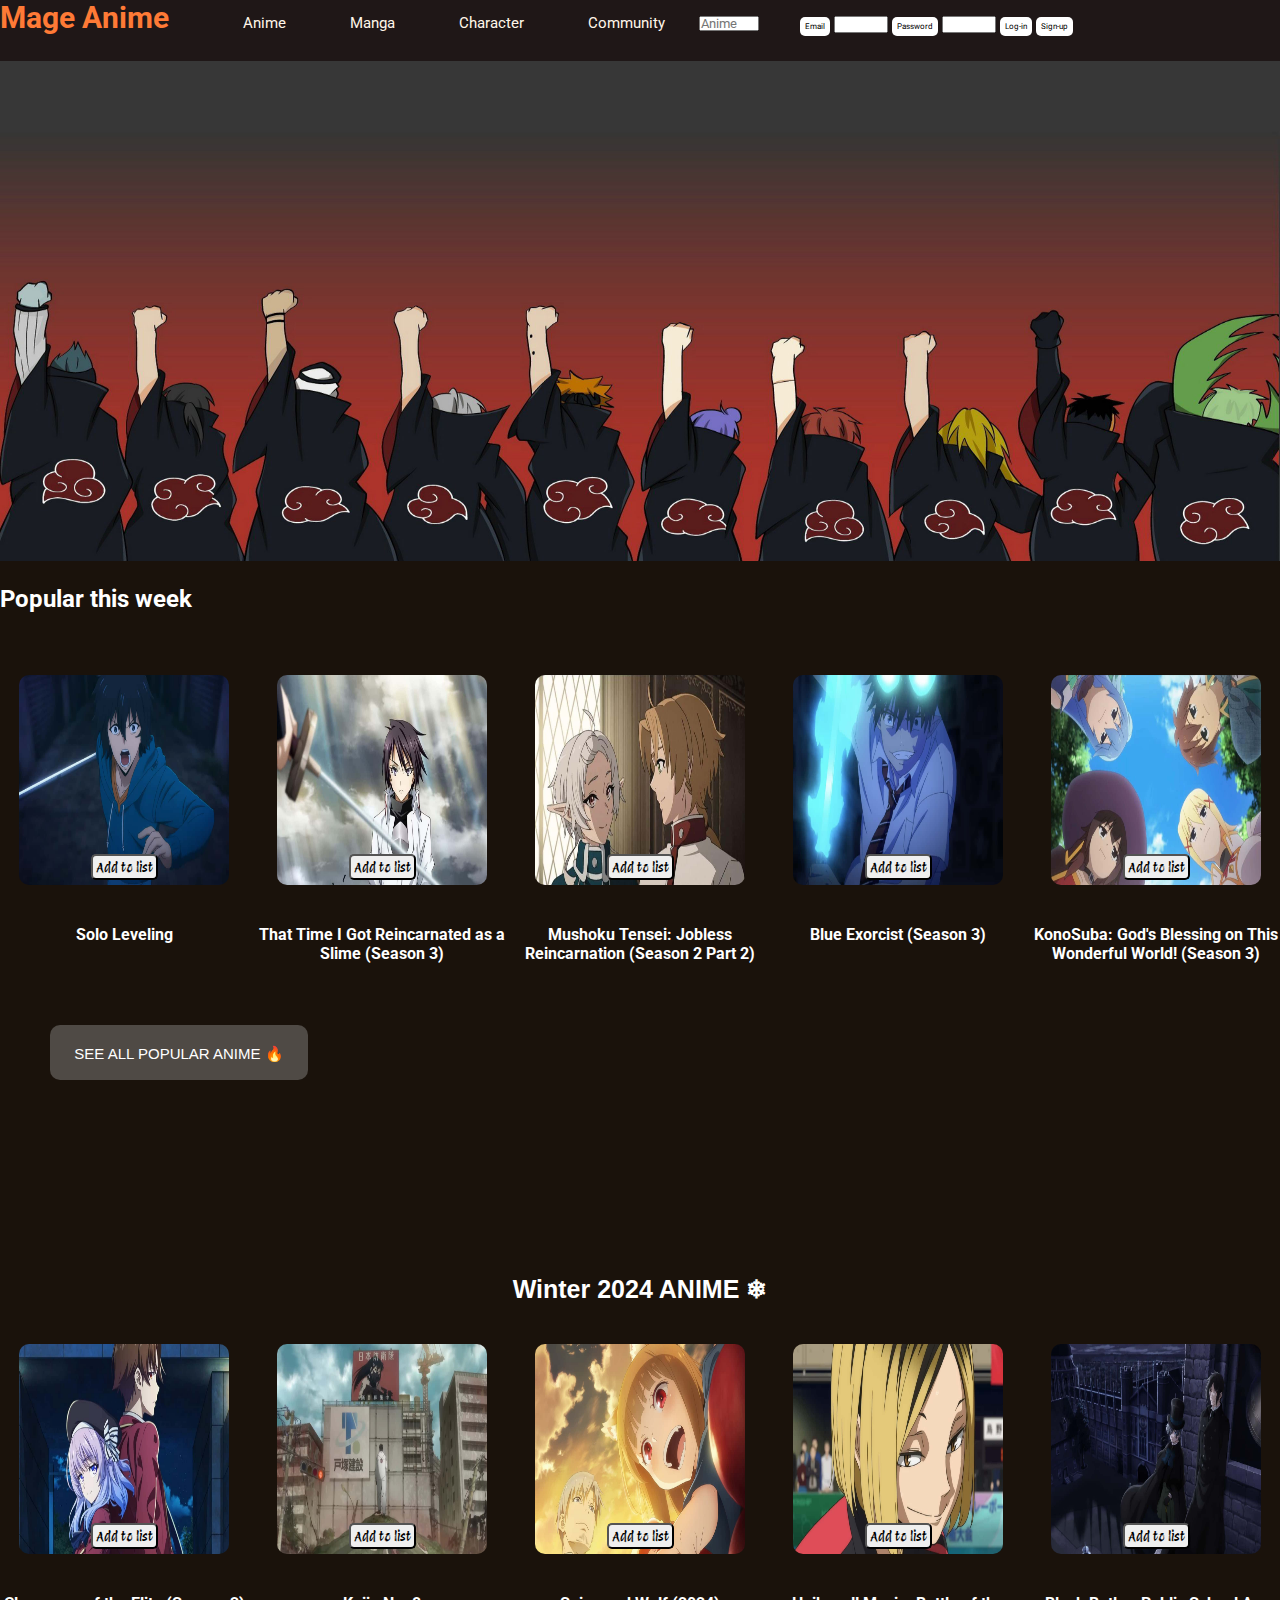
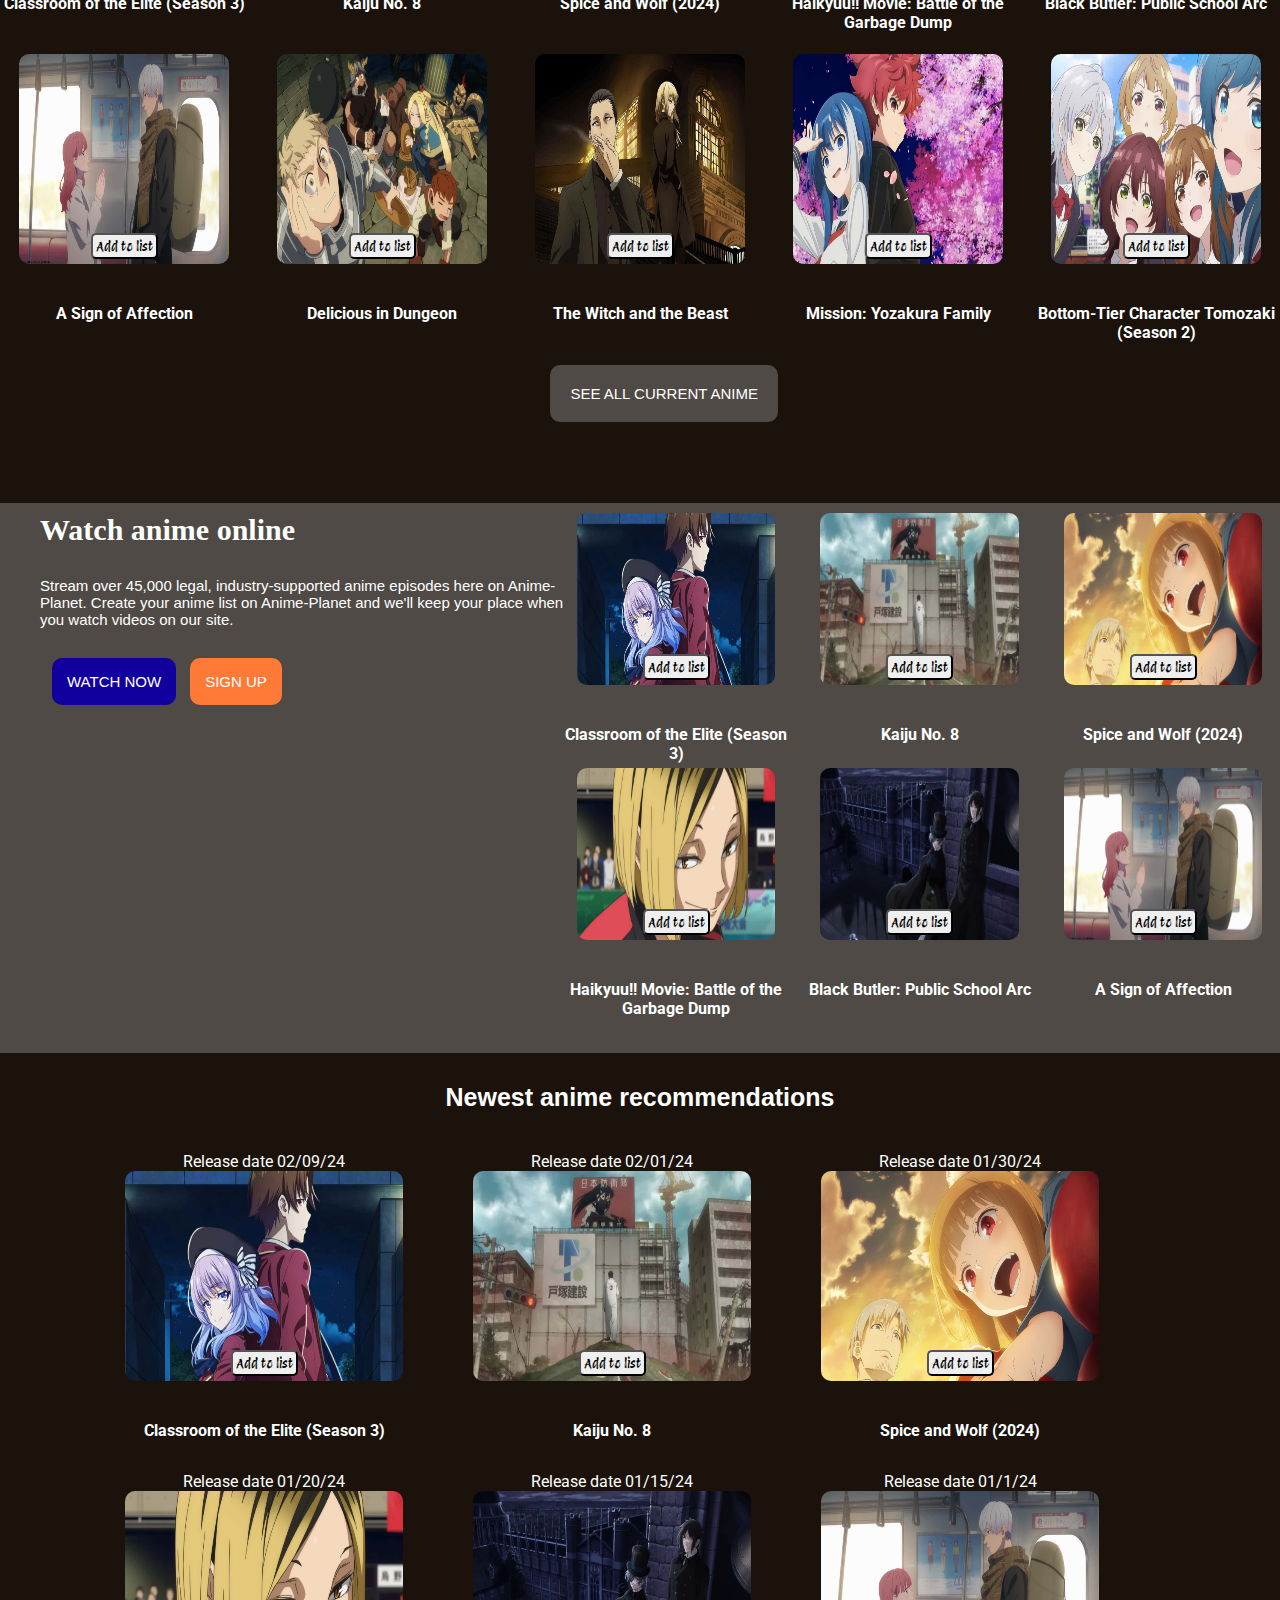
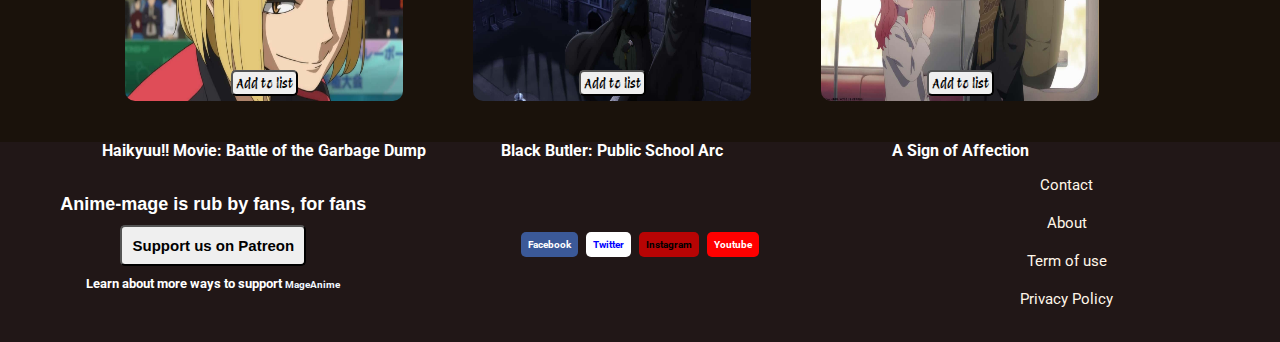
<file: anime.html>
<!DOCTYPE html>
<html lang="en">
<head>
    <meta charset="UTF-8">
    <meta name="viewport" content="width=device-width, initial-scale=1.0">
    <title>mageanime</title>
    <link rel="stylesheet" href="./css folder/anime.css">
    <script src="./index.js"></script>
</head>
<link rel="preconnect" href="https://fonts.googleapis.com">
<link rel="preconnect" href="https://fonts.gstatic.com" crossorigin>
<link href="https://fonts.googleapis.com/css2?family=Roboto:wght@300&display=swap" rel="stylesheet">
<link rel="preconnect" href="https://fonts.googleapis.com">
<link rel="preconnect" href="https://fonts.gstatic.com" crossorigin>
<link href="https://fonts.googleapis.com/css2?family=Protest+Revolution&display=swap" rel="stylesheet">
<body>
<header>


    <ul>
        <li><h1>Mage Anime</h1></li>
    <li>
        <a href="http://127.0.0.1:3000/anime.html">Anime</a>
        <ul class="dropdown">
            <li><a href="">Anime season chart</a></li>
            <li><a href="">Watch Online</a></li>
            <li><a href="">Browse all</a></li>
            <li><a href="">Top-Anime</a></li>
        </ul>
    </li>
    
    <li>
        <a href="">Manga</a>
        <ul class="dropdown">
            <li><a href="">Read manga</a></li>
            <li><a href="">Mangga recomended</a></li>
            <li><a href="">Browse all manga</a></li>
            <li><a href="">Brows all anime</a></li>
            <li><a href="">Webtoon Database</a></li>
            <li><a href="">Lightnovel database</a></li>
            <li><a href="">Top-manga list</a></li>
        </ul>
    </li>

    <li>
        <a href="">Character</a>
        <ul class="dropdown">
            <li><a href="">Top Loved Character</a></li>
            <li><a href="">Top Loved Character</a></li>
            <li><a href="">Browse all Character</a></li>
        </ul>
    </li>

    <li>
        <a href="">Community</a>
        <ul class="dropdown">
            <li><a href="">Anime review</a></li>
            <li><a href="">Mangga review</a></li>
            <li><a href="">Custom list</a></li>
            <li><a href="">Challenge</a></li>
            <li><a href="">Site news</a></li>
            <li><a href="">Discord Chart</a></li>
        </ul>
    </li>

    <li>
        <input type="search" placeholder="Anime">
        <ul class="dropdown">
            <li><a href="">Anime review</a></li>
            <li><a href="">Mangga review</a></li>
            <li><a href="">Custom list</a></li>
            <li><a href="">Challenge</a></li>
            <li><a href="">Site news</a></li>
            <li><a href="">Discord Chart</a></li>
        </ul>
    </li>


        <form action="/login" method="POST" class="btn-log">
            <label for="Email">Email</label>
            <input type="text" name="email" required>
            <label for="password">Password</label>
            <input type="text" name="password" required>
            <label for="log-in">Log-in</label>
            <label for="Sign-up">Sign-up</label>
        </form>
</ul>
</header>

<img src="./anime images/akatsuki.jpg" alt="akatsuki" class="middle-img" height="500px" width="100%">


<div class="middle-container">
<h2>Popular this week</h2>
</div>

<div class="cardfirst">
    <li><img src="./images/solo-leveling-u-337281059.jpg" alt="solo-level"class="anime-picture" style="width: 85%" height="70%">
        <button>Add to list</button>
        <h4><a href="">Solo Leveling</a></h4>
    </li>
    <li><img src="./images/that-time-i-got-reincarnated-as-a-slime-.jpg" alt="slime" class="anime-picture" style="width: 85%" height="70%">
        <button>Add to list</button>
        <h4><a href="">That Time I Got Reincarnated as a Slime (Season 3)</a></h4>
    </li>   
    <li><img src="./images/mushoku-tensei-jobless-reincarnation-.jpg" alt="Jobless Reincarnation" class="anime-picture" style="width: 85%" height="70%">
        <button>Add to list</button>
        <h4><a href="">Mushoku Tensei: Jobless Reincarnation (Season 2 Part 2)</a></h4>
    </li>
    <li><img src="./images/ao-no-exorcist-.jpg" alt="Blue Exorcist" class="anime-picture" style="width: 85%" height="70%">
        <button>Add to list</button>
        <h4><a href="">Blue Exorcist (Season 3)</a></h4>
    </li>
    <li><img src="./images/konosuba-u.jpg" alt="" class="anime-picture" style="width: 85%" height="70%">
        <button>Add to list</button>
        <h4><a href="">KonoSuba: God's Blessing on This Wonderful World! (Season 3)</a></h4>
    </li>

    <a href="http://" class="Popular-anime">SEE ALL POPULAR ANIME 🔥</a>
</div>

    <h3 class="winter-list">Winter 2024 ANIME ❄</h3>

<div class="card">
    <li><img src="./images/classroom-of-the-elite-.jpg" alt="clashroom" class="anime-picture" style="width: 85%" height="70%">
        <button>Add to list</button>
        <h4><a href="">Classroom of the Elite (Season 3)</a></h4>
    </li>
    <li><img src="./images/kaiju no.8.jpg" alt="kaiju" class="anime-picture" style="width: 85%" height="70%">
        <button>Add to list</button>
        <h4><a href="">Kaiju No. 8</a></h4>
    </li>
    <li><img src="./images/spice and wolf 2024.jpg" alt="spice and wolf" class="anime-picture" style="width: 85%" height="70%">
        <button>Add to list</button>
        <h4><a href="">Spice and Wolf (2024)</a></h4>
    </li>
    <li><img src="./images/haikyuu!! movie.jpg" alt="haikyuu" class="anime-picture" style="width: 85%" height="70%">
        <button>Add to list</button>
        <h4><a href="">Haikyuu!! Movie: Battle of the Garbage Dump</a></h4>
    </li>
    <li><img src="./images/black butler public school arc.jpg" alt="black butler" class="anime-picture" style="width: 85%" height="70%">
        <button>Add to list</button>
        <h4><a href="">Black Butler: Public School Arc</a></h4>
    </li>
    <li><img src="./images/a-sign-of-affection-.jpg" alt="a-sign-of-affection-" class="anime-picture" style="width: 85%" height="70%">
        <button>Add to list</button>
        <h4><a href="">A Sign of Affection</a></h4>
    </li>
    <li><img src="./images/delicious-in-dungeon.jpg" alt="delicious-in-dungeon" class="anime-picture" style="width: 85%" height="70%">
        <button>Add to list</button>
        <h4><a href="">Delicious in Dungeon</a></h4>
    </li>
    <li><img src="./images/the-witch-and-the-beast-u-.jpg" alt="the the-witch-and-the-beast-u-" class="anime-picture" style="width: 85%" height="70%">
        <button>Add to list</button>
        <h4><a href="">The Witch and the Beast</a></h4>
    </li>
    <li><img src="./images/yuzakura Family.jpg" alt="yuzakrura" class="anime-picture" style="width: 85%" height="70%">
        <button>Add to list</button>
        <h4><a href="">Mission: Yozakura Family</a></h4>
    </li>
    <li><img src="./images/bottom-tier-character-tomozaki-.jpg" alt="tomozaki" class="anime-picture" style="width: 85%" height="70%">
        <button>Add to list</button>
        <h4><a href="">Bottom-Tier Character Tomozaki (Season 2)</a></h4>
    </li>
</div>

<a href="http://" class="current-anime">SEE ALL CURRENT ANIME </a>


<div class="fourt-container">
    <div class="details">
    <h3>Watch anime online</h3>
    <p>Stream over 45,000 legal, industry-supported anime episodes here on Anime-Planet. Create your anime list on Anime-Planet and we'll keep your place when you watch videos on our site.</p>
    
    <div class="button-select">
        <a href="#" class="blue-select">WATCH NOW</a>
        <a href="#" class="orange-select">SIGN UP</a>
    </div>    
</div>


    <div class="card">
        <li><img src="./images/classroom-of-the-elite-.jpg" alt="clashroom" class="anime-picture" style="width: 85%" height="70%">
            <button>Add to list</button>
            <h4><a href="">Classroom of the Elite (Season 3)</a></h4>
        </li>
        <li><img src="./images/kaiju no.8.jpg" alt="kaiju" class="anime-picture" style="width: 85%" height="70%">
            <button>Add to list</button>
            <h4><a href="">Kaiju No. 8</a></h4>
        </li>
        <li><img src="./images/spice and wolf 2024.jpg" alt="spice and wolf" class="anime-picture" style="width: 85%" height="70%">
            <button>Add to list</button>
            <h4><a href="">Spice and Wolf (2024)</a></h4>
        </li>
        <li><img src="./images/haikyuu!! movie.jpg" alt="haikyuu" class="anime-picture" style="width: 85%" height="70%">
            <button>Add to list</button>
            <h4><a href="">Haikyuu!! Movie: Battle of the Garbage Dump</a></h4>
        </li>
        <li><img src="./images/black butler public school arc.jpg" alt="black butler" class="anime-picture" style="width: 85%" height="70%">
            <button>Add to list</button>
            <h4><a href="">Black Butler: Public School Arc</a></h4>
        </li>
        <li><img src="./images/a-sign-of-affection-.jpg" alt="a-sign-of-affection-" class="anime-picture" style="width: 85%" height="70%">
            <button>Add to list</button>
            <h4><a href="">A Sign of Affection</a></h4>
        </li>
       
    </div>
</div>


<h3 class="new-list">Newest anime recommendations</h3>

<div class="newanime">
<div class="card">
        <li>
            <p>Release date 02/09/24</p>
            <img src="./images/classroom-of-the-elite-.jpg" alt="clashroom" class="anime-picture" style="width: 85%" height="70%">
            <button>Add to list</button>
            <h4><a href="">Classroom of the Elite (Season 3)</a></h4>
        </li>
        
        <li>
            <p>Release date 02/01/24</p>
            <img src="./images/kaiju no.8.jpg" alt="kaiju" class="anime-picture" style="width: 85%" height="70%">
            <button>Add to list</button>
            <h4><a href="">Kaiju No. 8</a></h4>
        </li>
        <li>
            <p>Release date 01/30/24</p>
            <img src="./images/spice and wolf 2024.jpg" alt="spice and wolf" class="anime-picture" style="width: 85%" height="70%">
            <button>Add to list</button>
            <h4><a href="">Spice and Wolf (2024)</a></h4>
        </li>
        <li>
            <p>Release date 01/20/24</p>
            <img src="./images/haikyuu!! movie.jpg" alt="haikyuu" class="anime-picture" style="width: 85%" height="70%">
            <button>Add to list</button>
            <h4><a href="">Haikyuu!! Movie: Battle of the Garbage Dump</a></h4>
        </li>
        <li>
            <p>Release date 01/15/24</p>
            <img src="./images/black butler public school arc.jpg" alt="black butler" class="anime-picture" style="width: 85%" height="70%">
            <button>Add to list</button>
            <h4><a href="">Black Butler: Public School Arc</a></h4>
        </li>
        <li>
            <p>Release date 01/1/24</p>
            <img src="./images/a-sign-of-affection-.jpg" alt="a-sign-of-affection-" class="anime-picture" style="width: 85%" height="70%">
            <button>Add to list</button>
            <h4><a href="">A Sign of Affection</a></h4>
        </li>
    </div>
</div>

<footer>
<div class="Magefooter">
    <h4>Anime-mage is rub by fans, for fans</h4>
        <button>Support us on Patreon</button>
        <h5>Learn about more ways to support <a href="http://127.0.0.1:3000/index.html">MageAnime</a></h5>
    </div>

    <div class="social-media">
        <a href="#" class="fa fa-facebook">Facebook</a>
        <a href="#" class="fa fa-Twitter">Twitter</a>
        <a href="#" class="fa fa-Instagram">Instagram</a>
        <a href="#" class="fa fa-Youtube">Youtube</a>
    </div>

<ul class="contact-us">
    <li><a href="">Contact</a></li>
    <li><a href="">About</a></li>
    <li><a href="">Term of use</a></li>
    <li><a href="">Privacy Policy</a></li>
</ul>
</footer>
</div>

<script src="https://ajax.googleapis.com/ajax/libs/jquery/3.7.1/jquery.min.js"></script>
<script src="./index.js"></script>
</body>
</html>
</file>
<file: css folder/anime.css>
body {
    background-color: #1A120B;
}
h1 {
    padding-right: 40px;
    color: #FE7A36;
    font-family: 'Roboto', sans-serif;
}
 
* {
    padding: 0;
    margin: 0;
    font-family: 'Roboto', sans-serif;
}   

.Popular-anime {
  position: relative;
  border-radius: 10px;
  padding: 5px;
  padding-top: 20px;
  margin: 0;
  height: 30px;
  width: 100%;
  text-decoration: none;
  list-style: none;
  color: white;
  font-family: sans-serif;
  font-size: 15px;
  background: #4F4A45;
  left: 50px;
  top: 50px;

}

.Popular-anime:hover {
 background-color: #6C5F5B;
}

.current-anime {
  position: relative;
  border-radius: 10px;
  padding: 20px;
  height: 30px;
  width: 100%;
  text-decoration: none;
  list-style: none;
  color: white;
  font-family: sans-serif;
  font-size: 15px;
  background: #4F4A45;
  top: -100px;
  left: 43%;

}

.current-anime:hover {
 background-color: #6C5F5B;
}


.winter-list {
  position: relative;
  text-align: center;
  font-size: 25px;
  font-weight: bold;
  font-family: 'Franklin Gothic Medium', 'Arial Narrow', Arial, sans-serif;
  margin-bottom: 30px;
  color: white;
}


.cardfirst {
  display: grid;
  grid-template-columns: repeat(5, 1fr);
  grid-template-rows: repeat(2, 300px);
  gap: 10px;
  text-align: center;
  color: white;
  text-decoration: none;
  list-style: none;
  
}

.cardfirst li h4 a {
  text-decoration: none;
  color: white;
}


.cardfirst li h4 a:hover {
  color: #FE7A36;
  

}

.cardfirst li button {
  position: relative;
  top: -45px;
  padding: 3px;
  font-family: 'Protest Revolution', sans-serif;
  border-radius: 5px;
  transition: .7s;
  
  

}

.cardfirst li button:hover {
  background-color: #192655;
  color:#F3F8FF;
  box-shadow: 1px 2px 3px  black;
  transform: translate(-4px,-4px);
  

}



ul {
    list-style: none;
    background-color: #1F1717;
}


ul li {
    display: inline-block;
    position: relative;
    font-size: 15px;

}

ul li a {
    display: block;
    padding: 10px 30px;
    color: #FFF6E9;
    text-decoration: none;
    text-align: center;
}

.dropdown li a{
    position: relative;
   font-size: 12px;
   width: 100%;
   font-weight: bold;
   color:#EEEDED;
   font-weight: bold;
   right: 25px;
}

.dropdown li a:hover {
    font-weight: bold;
    font-size: 15px;
    color: #FE7A36;
    width: 100%;
}

ul li ul.dropdown {
width: 100%;
background-color: transparent;
position: absolute;
z-index: 1; 
display: none;
}

ul li:hover ul.dropdown {
    display: block; 
}

.btn-log label {
    position: relative;
    color: black;
    background: white;
    font-size: 8px;
    top: -28px;
    left: 800px;
    padding: 5px; 
    border-radius: 5px;  
    transition: .5s;      
}

.btn-log label:hover {
    color: white;
    background: #FE7A36;  
    font-size: 12px; 
    
}

.middle-container {
    height: 100px;
    width: 100%;
    
}

.btn-log input {
  position: relative;
  width: 50px;
  top: -28px;
  left: 800px; 
  font-weight: bold;
  height: 13px;
}

input {
  width: 60px;
  height: 15px;
}

input:hover {
  width: 100px;
  transition: all 1s ease-out;
  

}

.middle-container, h2, p {
    color: white;
    position: relative;
    padding: 0px;
    top: 10px;
}

.selector ul li {
    background-color:transparent;
    transition: .5s;
    font-family: sans-serif;
    border-radius: 5px;
}

.selector ul li:hover {
    background-color: #192655;
    font-size: 1rem;
    box-shadow: 2px 2px #F3F8FF;
}

.card {
    display: grid;
    grid-template-columns: repeat(5, 1fr);
    grid-template-rows: repeat(3, 300px);
    gap: 10px;
    text-align: center;
    color: white;
    text-decoration: none;
    list-style: none;
    height: 750px;
    
}

.card li h4 a {
    text-decoration: none;
    color: white;
}


.card li h4 a:hover {
    color: #FE7A36;
    

}

.card li button {
    position: relative;
    top: -45px;
    padding: 3px;
    font-family: 'Protest Revolution', sans-serif;
    border-radius: 5px;
    transition: .7s;
    
    

}

.card li button:hover {
    background-color: #192655;
    color:#F3F8FF;
    box-shadow: 1px 2px 3px  black;
    transform: translate(-4px,-4px);
}


.anime-picture {
    border-radius: 20px;
    background: transparent;
    padding: 10px;
}


.fourt-container {
display: flex;
gap: 20px;
background-color: #4F4A45;
}

.fourt-container .card {
display: grid;
grid-template-columns: repeat(3,.7fr);
grid-template-rows: repeat(2,1fr);
padding-bottom: 50px;
height: 500px;
}


.fourt-container .details h3 {
  position: relative;
  color: white;
  font-family: 'Times New Roman', Times, serif;
  padding-bottom: 30px;
  font-size: 30px;
  left: 40px;
  top: 10px;
}

.fourt-container .details p {
  position: relative;
  color: white;
  font-family: sans-serif;
  padding-bottom: 40px;
  font-size: 15px;
  left: 40px;
  top: 10px;
}


.fourt-container .details .button-select{
    position: relative; 
    padding: 10px;
    font-size: 15px;
    width: 100%;
    text-decoration: none;
    list-style: none;
    margin: 5px 2px;
    left: 40px;
}

.fourt-container .details .button-select .blue-select {
  color: white;
  text-decoration: none;
  background-color: #11009E;
  padding: 15px;
  margin-right: 10px;
  border-radius: 10px;
  font-family: Arial, Helvetica, sans-serif;
}

.fourt-container .details .button-select .blue-select:hover {
  color: #11009E;
  background-color: white;
  font-weight: bold;
}

.fourt-container .details .button-select .orange-select {
  color: white;
  font-family: Arial, Helvetica, sans-serif;
  text-decoration: none;
  background-color: #FE7A36;
  padding: 15px;
  margin-right: 10px;
  border-radius: 10px;
}

.fourt-container .details .button-select .orange-select:hover {
  color: #FE7A36;
  background-color: white;
  font-weight: bold;
}


.Magefooter h4 {
  padding-bottom: 10px;
  color: white;
  font-family: sans-serif;
  font-size: 18px;
  width: 100%;
  margin-bottom: -100 px;
}

.new-list {
  position: relative;
  text-align: center;
  font-size: 25px;
  font-weight: bold;
  font-family: 'Franklin Gothic Medium', 'Arial Narrow', Arial, sans-serif;
  margin-bottom: 30px;
  margin-top: 30px;
  color: white;
}

.newanime .card {
  display: grid;
  position: relative;
  grid-template-columns: repeat(3,1fr); 
  width: 80%;
  gap: 20px;
  height: 600px;
  left: 100px;

}

.Magefooter {
    color: wheat;
}

.fa {
    padding: 7px;
    font-size: 10px;
    width: 100%;
    text-align: center;
    text-decoration: none;
    margin: 5px 2px;
  }

  .fa-facebook {
    background: #3B5998;
    color: white;
    font-size: 10px;
    font-weight: bold;
    border-radius: 5px;
  }

  .fa-Twitter {
    background-color: white;
    color: blue;
    font-size: 10px;
    font-weight: bold;
    border-radius: 5px;
  }

  .fa-Instagram {
    background-color: #B70404;
    color: black;
    font-size: 10px;
    font-weight: bold;
    border-radius: 5px;
  }

  .fa-Youtube {
    background-color: red;
    color: white;
    font-size: 10px;
    font-weight: bold;
    border-radius: 5px;
  }

  .social-media .fa:hover {
    font-size: 15px;
  }


  footer {
    display: grid;
    grid-template-columns: repeat(3,1fr);
    width: 100%;
    height: 200px;
    align-items: center;
    text-align: center;
    background-color: #211717;
  }

 

  .Magefooter button {
    padding: 10px;
    border-radius: 5px;
    font-family: 'Franklin Gothic Medium', 'Arial Narrow', Arial, sans-serif;
    font-size: 15px;
    font-weight: bold;
    color: black;
    transition: .5s;
  }

  .Magefooter button:hover {
    color: white;
    background-color: #FE7A36;
    font-size: 18px;
  }

  .Magefooter h5  {
    color: white;
    padding-top: 10px;
    
  }

  .Magefooter h5 a {
    text-decoration: none;
    list-style: none;
    font-size: 10px;
    font-weight: bold;
    color: aliceblue;
  }

  .Magefooter h5 a:hover {
   background: white;
    color: blue;
    padding: 5px;
    border-radius: 10px;
    font-size: 15px;
  }

  .contact-us li {
    display:list-item;
    background-color: #211717;
  }

  .contact-us li:hover {
    font-weight: bold;
  }
</file>
